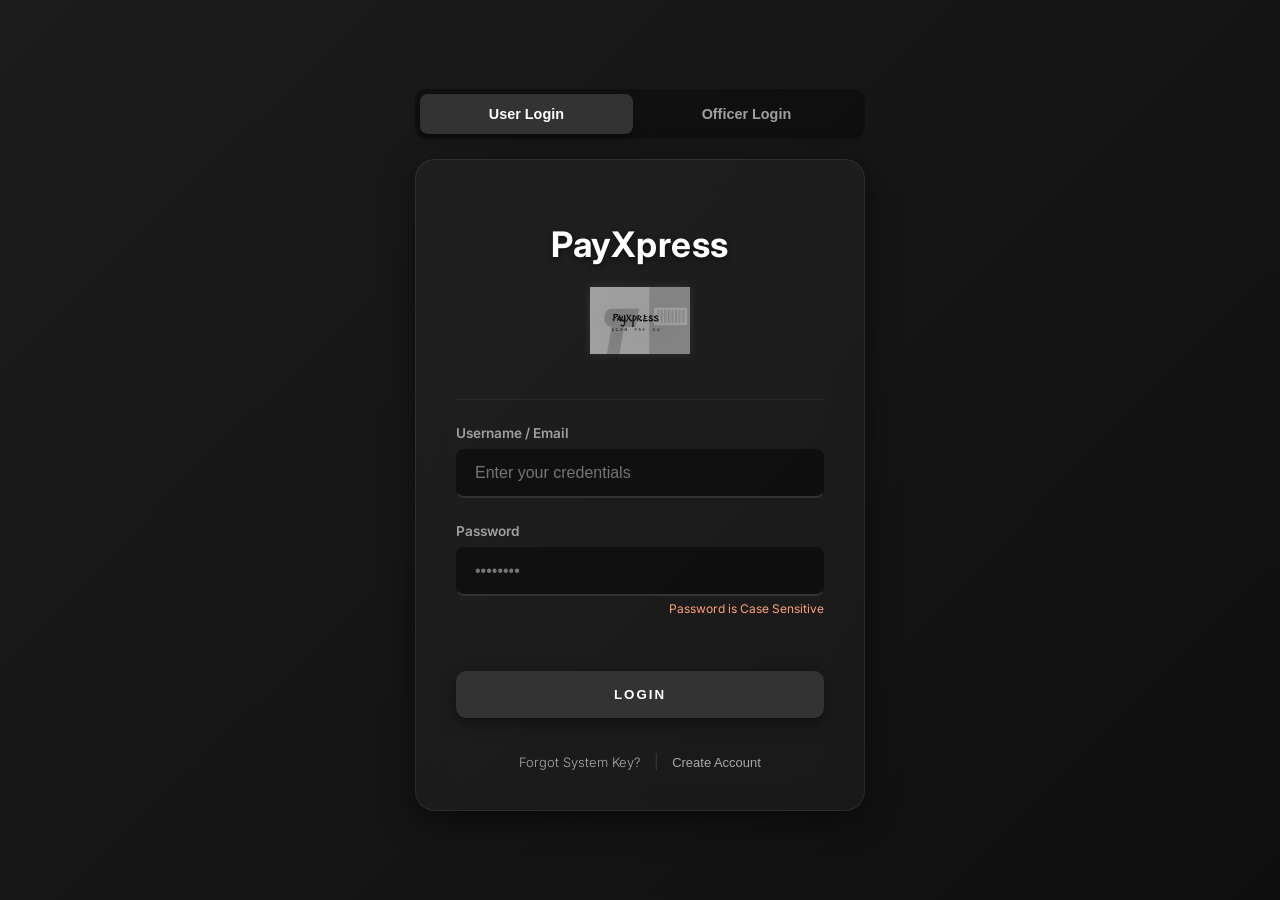
<file: index.html>
<!DOCTYPE html>
<html lang="en">
<head>
    <meta charset="UTF-8" />
    <meta name="viewport" content="width=device-width, initial-scale=1.0"/>
    <title>PayXpress | Login</title>
    <link rel="stylesheet" href="style.css" />
    <link href="https://fonts.googleapis.com/css2?family=Inter:wght@300;400;600;700&display=swap" rel="stylesheet" />
</head>
<body>
    <div class="login-container">
        <div class="mode-selector">
            <button id="user-mode" class="mode-button active" onclick="setMode('user')">User Login</button>
            <button id="officer-mode" class="mode-button" onclick="setMode('officer')">Officer Login</button>
        </div>

        <div class="form-card" id="form-card">
            <div class="logo-area-internal">
                <h1>PayXpress</h1>
                <img src="payxpress-logo.png" alt="PayXpress Logo" class="payxpress-image-logo-internal">
            </div>

            <div id="message-display" class="message-display hidden"></div>

            <div id="login-view">
                <form id="login-form">
                    <div class="input-group">
                        <label for="username">Username / Email</label>
                        <input type="text" id="username" name="username" placeholder="Enter your credentials" required>
                    </div>
                    <div class="input-group">
                        <label for="password">Password</label>
                        <input type="password" id="password" name="password" placeholder="••••••••" required>
                        <small class="case-sensitive-note">Password is Case Sensitive</small>
                    </div>
                    <button type="submit" class="sign-in-button primary-button">LOGIN</button>

                    <div class="links">
                        <a href="#">Forgot System Key?</a>
                        <span class="separator">|</span>
                        <button type="button" id="create-account-link" class="link-button" onclick="showRegisterView()">Create Account</button>
                    </div>
                </form>
            </div>

            <div id="register-view" class="hidden">
                <h2 class="form-title">New Account Registration</h2>
                <form id="register-form">
                    <div class="input-group">
                        <label for="reg-email">Email Address</label>
                        <input type="email" id="reg-email" name="reg-email" placeholder="user@domain.com" required>
                    </div>
                    <div class="input-group">
                        <label for="reg-password">Password (Min 8 Chars)</label>
                        <input type="password" id="reg-password" name="reg-password" placeholder="••••••••" required minlength="8">
                    </div>
                    <div class="input-group">
                        <label for="confirm-password">Confirm Password</label>
                        <input type="password" id="confirm-password" name="confirm-password" placeholder="••••••••" required>
                    </div>
                    <button type="submit" class="sign-in-button primary-button">REGISTER</button>

                    <div class="links">
                        <button type="button" class="link-button" onclick="showLoginView()">← Back to Log In</button>
                    </div>
                </form>
            </div>
        </div>
    </div>

    <script src="script.js"></script>
</body>
</html>
</file>
<file: style.css>
/* --- Global Setup & Background --- */
body {
    background: linear-gradient(135deg, #1C1C1C 0%, #0F0F0F 100%);
    color: #C0C0C0;
    font-family: 'Inter', sans-serif;
    margin: 0;
    min-height: 100vh;
    display: flex;
    justify-content: center;
    align-items: center;
}

.login-container {
    width: 100%;
    max-width: 450px;
    padding: 20px;
}

.hidden {
    display: none !important;
}

/* --- Mode Selector Tabs --- */
.mode-selector {
    display: flex;
    justify-content: space-around;
    margin-bottom: 20px;
    background: rgba(0, 0, 0, 0.3);
    border-radius: 12px;
    padding: 5px;
}
.mode-button {
    flex-grow: 1;
    padding: 12px 10px;
    border: none;
    background: transparent;
    color: #A0A0A0;
    font-weight: 600;
    font-size: 0.9em;
    border-radius: 8px;
    cursor: pointer;
    transition: all 0.2s ease;
}
.mode-button.active {
    background: #333333;
    color: #FFFFFF;
    box-shadow: 0 4px 10px rgba(0, 0, 0, 0.4);
}
.mode-button:not(.active):hover {
    color: #E0E0E0;
}

/* --- Form Card (General Panel Style) --- */
.form-card {
    background: rgba(255, 255, 255, 0.03);
    border-radius: 20px;
    padding: 40px;
    box-shadow: 0 8px 32px 0 rgba(0, 0, 0, 0.5);
    backdrop-filter: blur(15px);
    -webkit-backdrop-filter: blur(15px);
    border: 1px solid rgba(255, 255, 255, 0.08);
    transition: transform 0.4s, box-shadow 0.4s;
    transform: rotateY(0deg);
    width: 100%;
    box-sizing: border-box;
}
.form-card:hover {
    transform: rotateY(0deg);
    box-shadow: 0 10px 35px 0 rgba(0, 0, 0, 0.6);
}

.logo-area-internal {
    text-align: center;
    margin-bottom: 25px;
    padding-bottom: 25px;
    border-bottom: 1px solid rgba(255, 255, 255, 0.05);
}
.logo-area-internal h1 {
    font-size: 2.2em;
    font-weight: 700;
    color: #FFFFFF;
    margin-bottom: 5px;
    letter-spacing: 0.5px;
    text-shadow: 0 2px 5px rgba(0, 0, 0, 0.5);
}
.payxpress-image-logo-internal {
    width: 100px;
    height: 100px;
    object-fit: contain;
    filter: drop-shadow(0 0 5px rgba(255, 255, 255, 0.1));
}

/* --- Input Groups & Fields --- */
.input-group {
    margin-bottom: 25px;
}
.input-group label {
    display: block;
    margin-bottom: 8px;
    font-size: 0.85em;
    font-weight: 600;
    color: #A0A0A0;
}
.input-group input {
    width: 100%;
    box-sizing: border-box;
    padding: 14px 18px;
    background: rgba(0, 0, 0, 0.4);
    border: 1px solid transparent;
    border-bottom: 2px solid #333333;
    border-radius: 8px;
    color: #E0E0E0;
    font-size: 1em;
    outline: none;
    transition: all 0.3s;
}
.input-group input:focus {
    background: rgba(255, 255, 255, 0.08);
    border: 1px solid #777777;
    border-bottom: 2px solid #FFFFFF;
    box-shadow: 0 0 10px rgba(255, 255, 255, 0.2);
}
.case-sensitive-note {
    display: block;
    margin-top: 5px;
    font-size: 0.75em;
    color: #FFA07A;
    text-align: right;
    font-weight: 400;
}

/* Sign In/Register Button (Default Grey) */
.sign-in-button {
    width: 100%;
    padding: 16px;
    margin-top: 30px;
    background: #333333;
    color: #FFFFFF;
    border: none;
    border-radius: 10px;
    font-weight: 700;
    letter-spacing: 2px;
    cursor: pointer;
    text-transform: uppercase;
    box-shadow: 0 5px 15px rgba(0, 0, 0, 0.4);
    transition: all 0.2s;
}
.sign-in-button:hover {
    background: #555555;
    transform: translateY(-2px);
    box-shadow: 0 8px 20px rgba(0, 0, 0, 0.6);
}
.sign-in-button:active {
    transform: translateY(0);
    box-shadow: 0 2px 10px rgba(0, 0, 0, 0.4);
}

/* --- Footer Links --- */
.links {
    text-align: center;
    margin-top: 35px;
    font-size: 0.9em;
    font-weight: 300;
}
.links a, .links .link-button {
    color: #AAAAAA;
    text-decoration: none;
    transition: color 0.3s;
    background: none;
    border: none;
    cursor: pointer;
    padding: 0;
    font-size: 0.9em;
    font-weight: 300;
}
.links a:hover, .links .link-button:hover {
    color: #FFFFFF;
    text-decoration: underline;
}
.links .separator {
    margin: 0 10px;
    color: #444444;
}

/* --- Message Display --- */
.message-display {
    text-align: center;
    padding: 15px;
    margin-bottom: 20px;
    border-radius: 8px;
    font-weight: 600;
    transition: opacity 0.3s;
}
.message-success {
    background: rgba(0, 128, 0, 0.3);
    color: #90EE90;
}
.message-error {
    background: rgba(128, 0, 0, 0.3);
    color: #FFA07A;
}

/* ======================================= */
/* --- SCANNER PAGE STYLES (DASHBOARD) --- */
/* ======================================= */

.scanner-page-container {
    display: flex;
    flex-direction: column;
    align-items: center;
    width: 100%;
    min-height: 100vh;
    padding: 20px;
    box-sizing: border-box;
    gap: 20px;
}

.dashboard-header {
    width: 100%;
    max-width: 1100px;
    display: flex;
    justify-content: space-between;
    align-items: center;
    padding: 15px 0;
    border-bottom: 1px solid rgba(255, 255, 255, 0.08);
}
.logo-area {
    display: flex;
    align-items: center;
    gap: 10px;
}
.logo-area h1 {
    font-size: 1.5em;
    font-weight: 700;
    color: #FFFFFF;
    margin: 0;
}
.payxpress-image-logo {
    width: 35px;
    height: 35px;
    object-fit: contain;
}
.dashboard-greeting {
    flex-grow: 1;
    text-align: center;
    font-size: 0.95em;
    font-weight: 400;
    color: #A0A0A0;
    margin: 0 40px;
}

.logout-button {
    padding: 8px 18px;
    background: #444444;
    color: #FFFFFF;
    border: none;
    border-radius: 8px;
    font-weight: 600;
    cursor: pointer;
    transition: background 0.2s;
    box-shadow: 0 4px 8px rgba(0, 0, 0, 0.3);
}
.logout-button:hover {
    background: #666666;
}

.scanner-main-content {
    display: flex;
    justify-content: center;
    gap: 30px;
    width: 100%;
    max-width: 1100px;
}

.scanner-left, .scanner-right {
    flex-basis: 50%;
    min-width: 450px;
    background: rgba(255, 255, 255, 0.03);
    border-radius: 20px;
    box-shadow: 0 8px 32px 0 rgba(0, 0, 0, 0.5);
    backdrop-filter: blur(15px);
    padding: 40px;
    box-sizing: border-box;
    display: flex;
    flex-direction: column;
    align-items: center;
}

.scanner-left h2 {
    font-size: 1.6em;
    margin-bottom: 30px;
    color: #FFFFFF;
    width: 100%;
    text-align: center;
}
camera-wrapper {
    width: 100%;
    max-width: 400px;
    display: flex;
    flex-direction: column;
    align-items: center;
}

/* 🛑 REPLACE THIS BLOCK ENTIRELY 🛑 */
.camera-container {
    width: 100%;
    max-width: 400px;
    
    /* CRITICAL FIX: Use padding-bottom for aspect ratio, not fixed height */
    height: 0; 
    padding-bottom: 75%; /* Changed to 4:3 aspect ratio (250/333 approx = 75%) which might be closer to your original design */

    background: #333;
    border-radius: 12px;
    position: relative;
    overflow: hidden;
    /* Remove display:flex, justify-content, align-items here as they conflict with Quagga's absolute positioning */
}

.camera-container .initial-instruction {
    text-align: center;
    padding: 0 20px;
    color: #A0A0A0;
}

/* This block is correct, but let's make it more explicit with !important */
#camera-container video,
#camera-container canvas,
.camera-container video,
.camera-container canvas {
    position: absolute !important;
    top: 0 !important;
    left: 0 !important;
    width: 100% !important;
    height: 100% !important;
    object-fit: cover !important;
    display: block !important;
}
#camera-container {
  width: 100%;
  height: 320px;
  position: relative;
  overflow: hidden;
}

.scan-line {
    width: 95%;
    height: 4px;
    background: #FF4500;
    margin-top: 15px;
    margin-bottom: 30px;
    border-radius: 4px;
    animation: scan-pulse 1s infinite alternate;
}
@keyframes scan-pulse {
    0% { opacity: 0.5; box-shadow: 0 0 5px #FF4500; }
    100% { opacity: 1; box-shadow: 0 0 10px #FF4500; }
}

#scan-instructions {
    font-size: 0.9em;
    color: #A0A0A0;
    margin-bottom: 30px;
}

/* Product Details Panel Specific */
.scanner-right h2 {
    font-size: 1.6em;
    color: #FFFFFF;
    margin-top: 0;
    margin-bottom: 30px;
    width: 100%;
    text-align: left;
}
.product-info-section, #final-price-view {
    width: 100%;
    text-align: left;
}
.product-info-title {
    font-size: 1.4em;
    color: #90EE90;
    margin-bottom: 10px;
}
.final-price {
    font-size: 2em;
    font-weight: 700;
    color: #00FF7F;
    display: block;
    margin-top: 10px;
}
.scanner-right hr {
    border: 0;
    border-top: 1px solid rgba(255, 255, 255, 0.1);
    margin: 25px 0;
    width: 100%;
}

/* --- Modern Add Product Form (Officer View) --- */
.modern-form-card {
    background: rgba(255, 255, 255, 0.03);
    border: 1px solid rgba(255, 255, 255, 0.08);
    border-radius: 20px;
    padding: 30px 25px;
    margin-top: 25px;
    box-shadow: 0 8px 32px rgba(0, 0, 0, 0.5);
    backdrop-filter: blur(15px);
    -webkit-backdrop-filter: blur(15px);
    transition: transform 0.3s ease, box-shadow 0.3s ease;
}
.modern-form-card:hover {
    transform: translateY(-3px);
    box-shadow: 0 10px 35px rgba(0, 0, 0, 0.6);
}
.add-product-title {
    font-size: 1.3em;
    color: #00FF7F;
    text-align: center;
    margin-bottom: 20px;
    font-weight: 700;
    letter-spacing: 1px;
    text-shadow: 0 2px 8px rgba(0, 255, 127, 0.3);
}
.modern-form-card .input-group label {
    font-size: 0.85em;
    color: #A0A0A0;
    font-weight: 600;
    margin-bottom: 6px;
}
.modern-form-card .input-group input {
    background: rgba(255, 255, 255, 0.05);
    border: 1px solid rgba(255, 255, 255, 0.1);
    border-radius: 10px;
    padding: 12px 15px;
    width: 100%;
    color: #E0E0E0;
    outline: none;
    font-size: 0.95em;
    transition: all 0.3s ease;
    margin-bottom: 18px;
}
.modern-form-card .input-group input:focus {
    border-color: #00FF7F;
    box-shadow: 0 0 8px rgba(0, 255, 127, 0.4);
    background: rgba(255, 255, 255, 0.08);
}
.save-product-button {
    width: 100%;
    padding: 14px;
    background: linear-gradient(135deg, #00FF7F 0%, #00AA55 100%);
    border: none;
    color: #0F0F0F;
    font-weight: 700;
    font-size: 1em;
    border-radius: 12px;
    cursor: pointer;
    text-transform: uppercase;
    letter-spacing: 1px;
    transition: all 0.2s ease;
    box-shadow: 0 6px 20px rgba(0, 255, 127, 0.3);
}
.save-product-button:hover {
    background: linear-gradient(135deg, #00FFAA 0%, #00CC66 100%);
    transform: translateY(-2px);
    box-shadow: 0 8px 25px rgba(0, 255, 127, 0.4);
}
.save-product-button:active {
    transform: translateY(0);
    box-shadow: 0 4px 10px rgba(0, 255, 127, 0.2);
}

/* --- User Cart View Styling --- */
#user-cart-view {
    width: 100%;
    margin-top: 20px;
    color: #E0E0E0;
}
.cart-total-section {
    display: flex;
    justify-content: space-between;
    align-items: center;
    padding: 15px 0;
    border-top: 1px solid rgba(255, 255, 255, 0.2);
    margin-top: 15px;
}
.cart-total-label {
    font-size: 1.2em;
    font-weight: 600;
    color: #FFFFFF;
}
#cart-total {
    font-size: 1.8em;
    font-weight: 800;
    color: #00FF7F; /* Bright green for the final price */
}
/* Styling for the table generated in JS (renderCart function) */
.cart-table {
    border-collapse: collapse;
    width: 100%;
}
.cart-table th, .cart-table td {
    padding: 8px 0;
    border-bottom: 1px dashed rgba(255, 255, 255, 0.1);
}
.cart-table th {
    color: #A0A0A0;
    font-size: 0.9em;
    text-transform: uppercase;
}
.cart-table tr:last-child td {
    border-bottom: none;
}

/* --- Checkout Button (Finish Scan) - Modern Green Gradient --- */
#finish-scan-btn {
    /* Modern, highly visible button for checkout */
    background: linear-gradient(135deg, #4CAF50 0%, #388E3C 100%); /* Green gradient */
    color: white;
    font-size: 1.1rem;
    padding: 15px 25px; /* Slightly larger padding */
    border: none;
    border-radius: 12px; /* Modern rounded corners */
    width: 100%; 
    margin-top: 25px; /* Ensure separation */
    box-shadow: 0 6px 20px rgba(56, 142, 60, 0.5); /* Stronger shadow */
    font-weight: 800; /* Extra bold */
    letter-spacing: 1px;
    cursor: pointer;
    text-transform: uppercase;
    transition: all 0.25s ease-in-out;
}

#finish-scan-btn:hover {
    background: linear-gradient(135deg, #388E3C 0%, #2E7D32 100%);
    box-shadow: 0 8px 30px rgba(56, 142, 60, 0.7);
    transform: translateY(-3px) scale(1.01);
}

#finish-scan-btn:active {
    transform: translateY(0);
    box-shadow: 0 4px 15px rgba(56, 142, 60, 0.4);
}
/* ------------------------------------------------------------- */


/* Responsive */
@media (max-width: 980px) {
    .scanner-main-content {
        flex-direction: column;
        gap: 18px;
    }
    .scanner-left, .scanner-right { min-width: 100%; }
}
@media (max-width: 600px) {
    #camera-container { max-width: 95%; height: 220px; }
}
</file>
